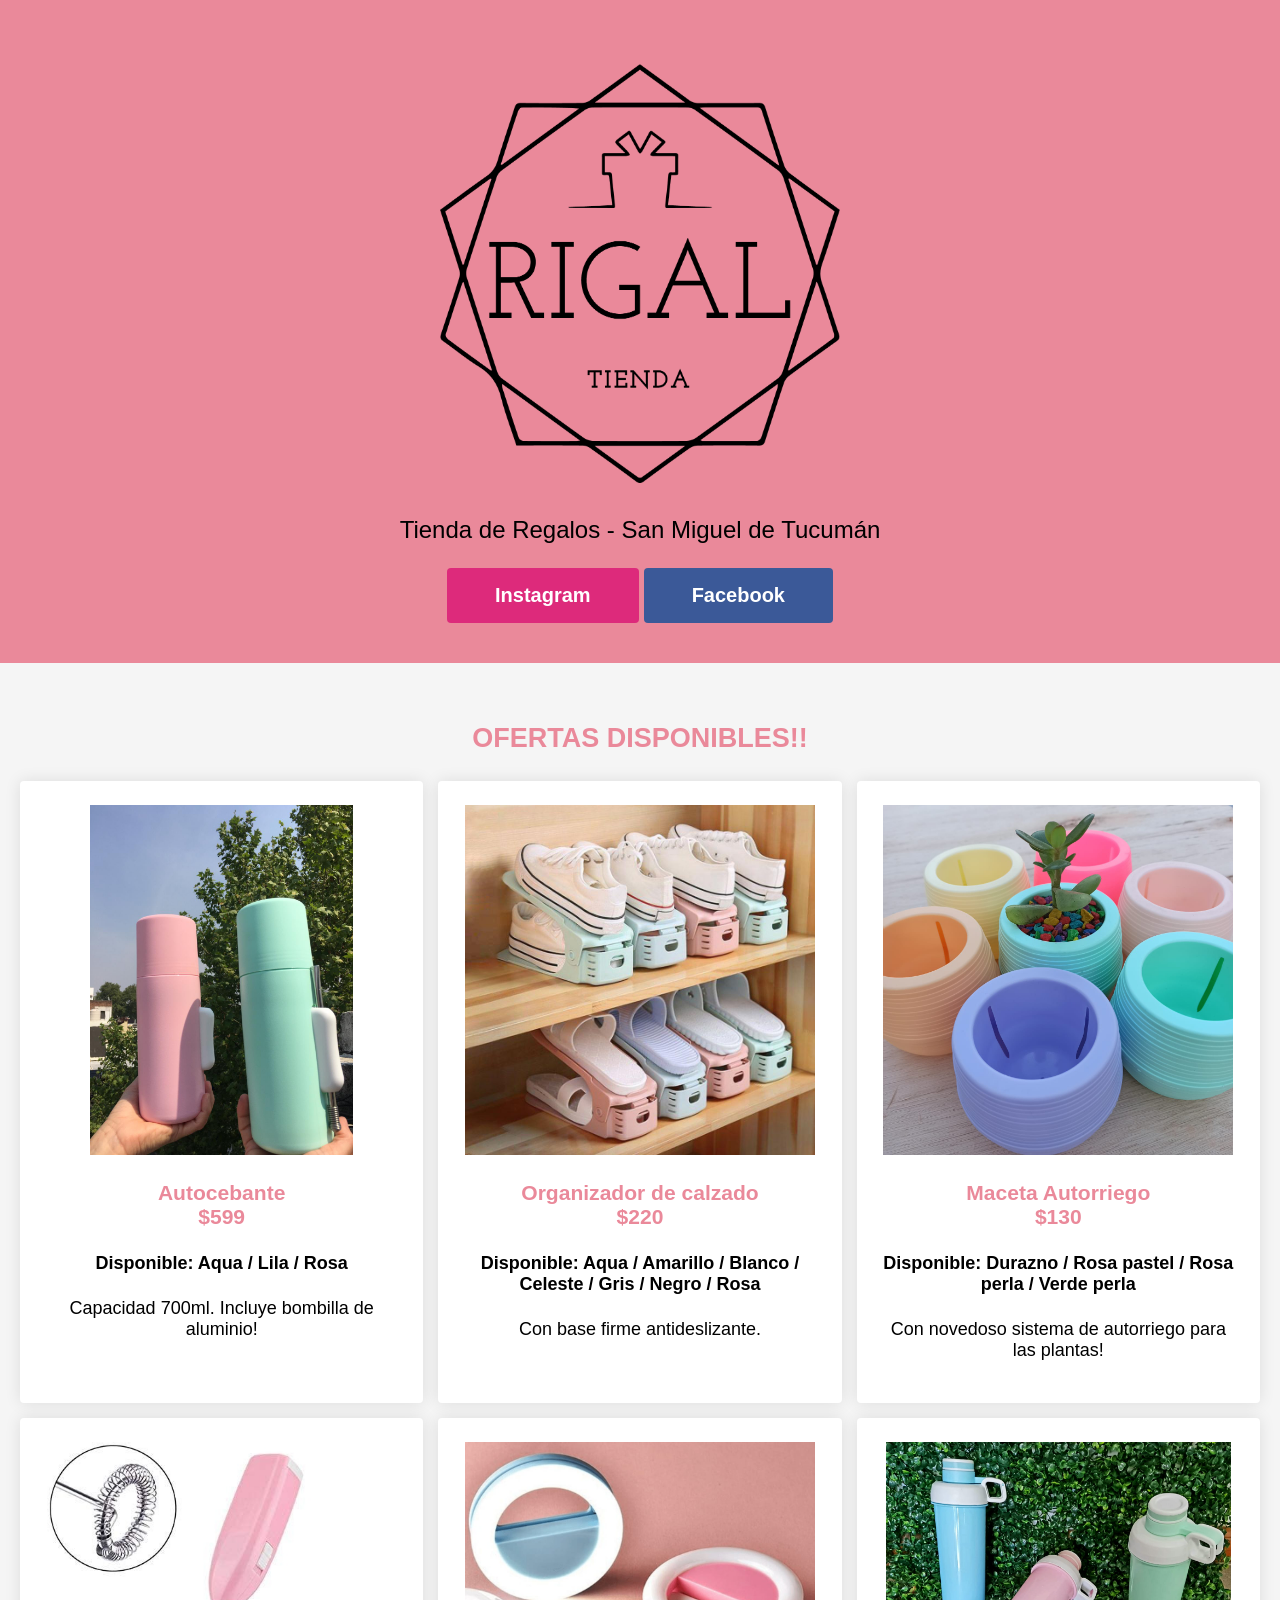
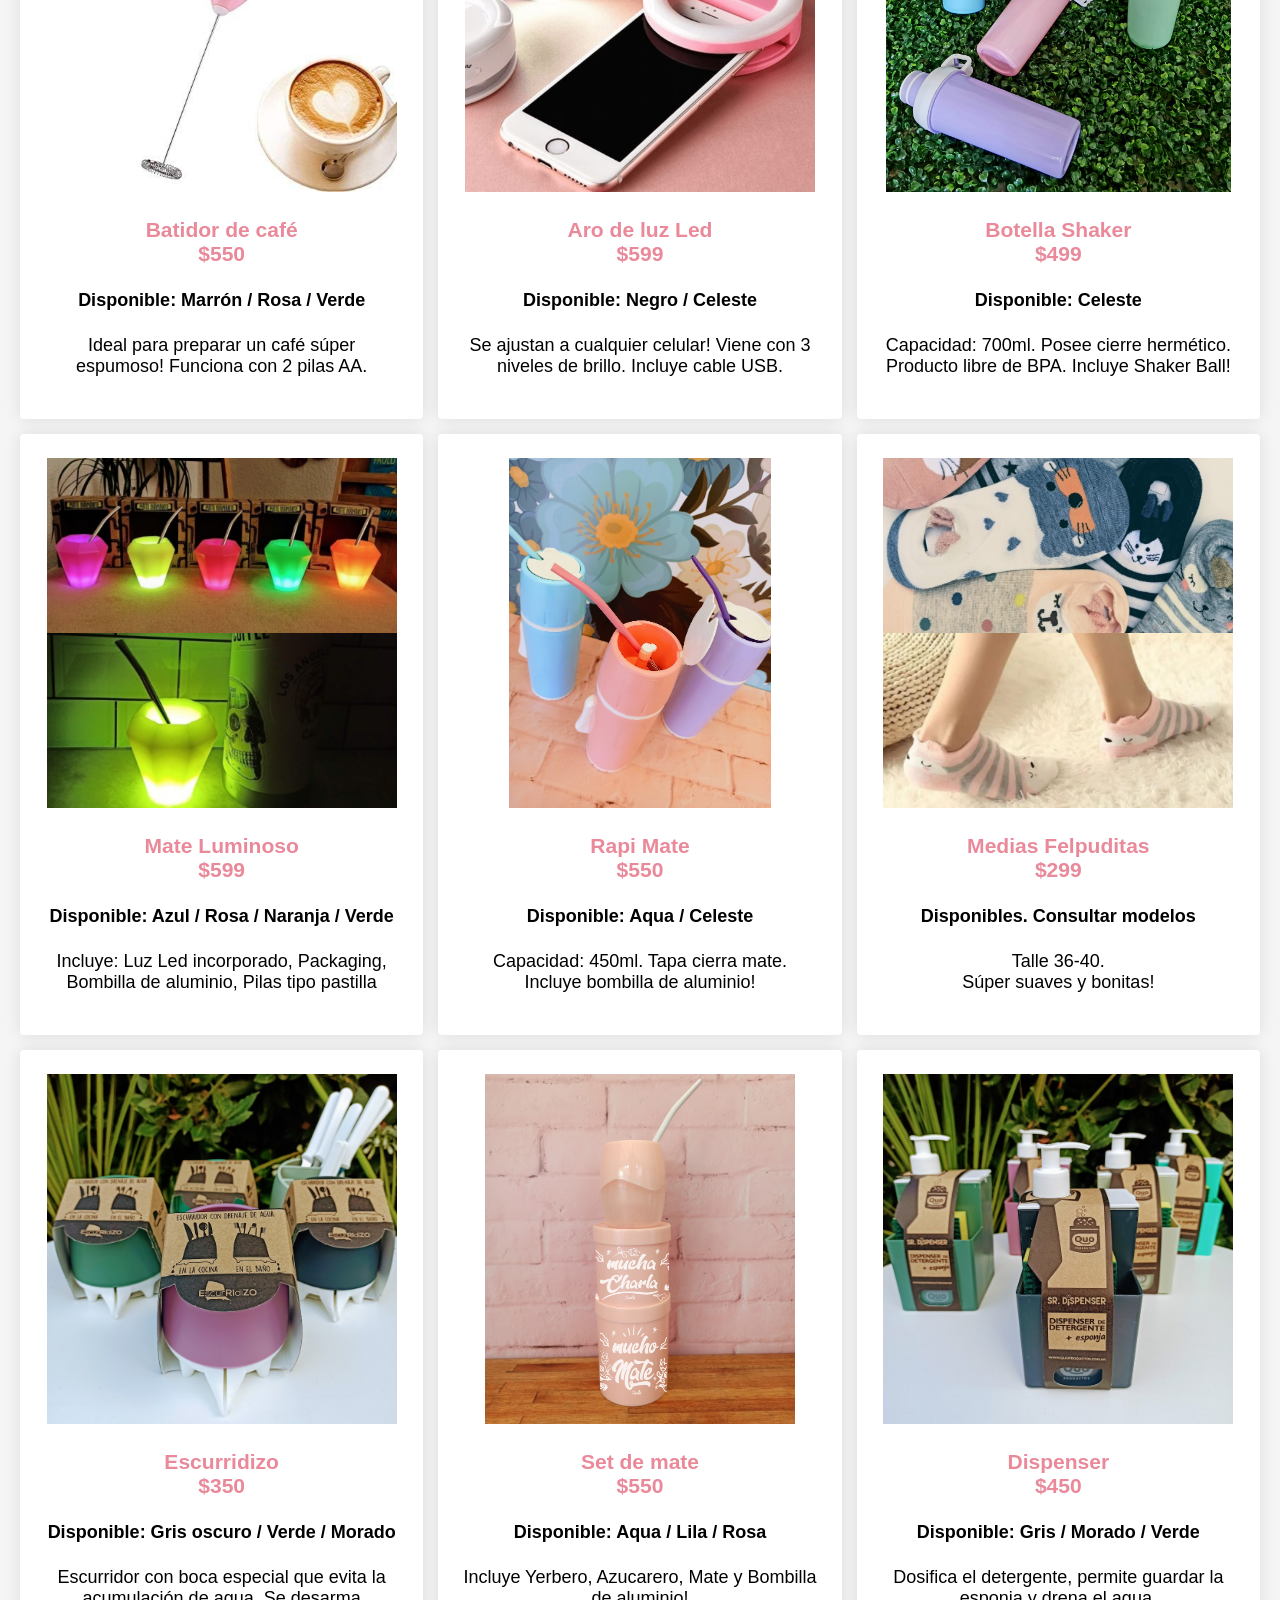
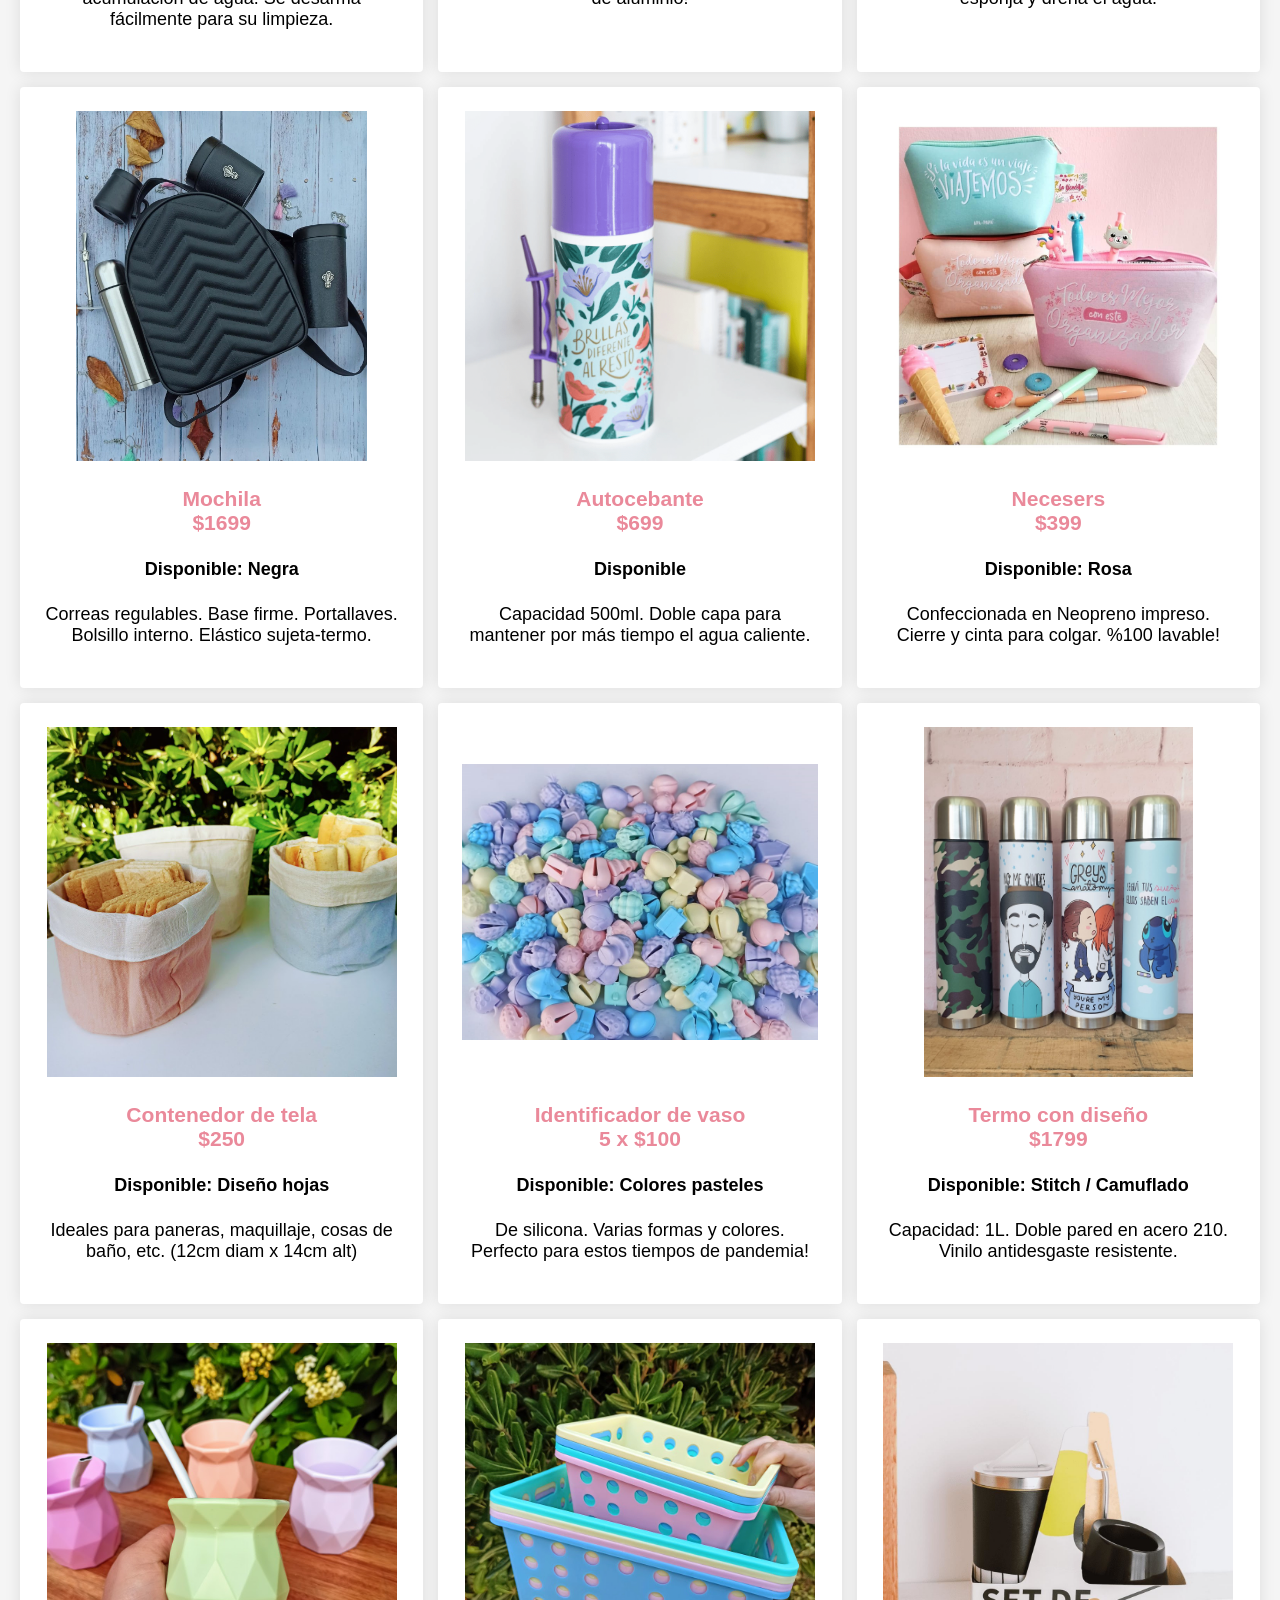
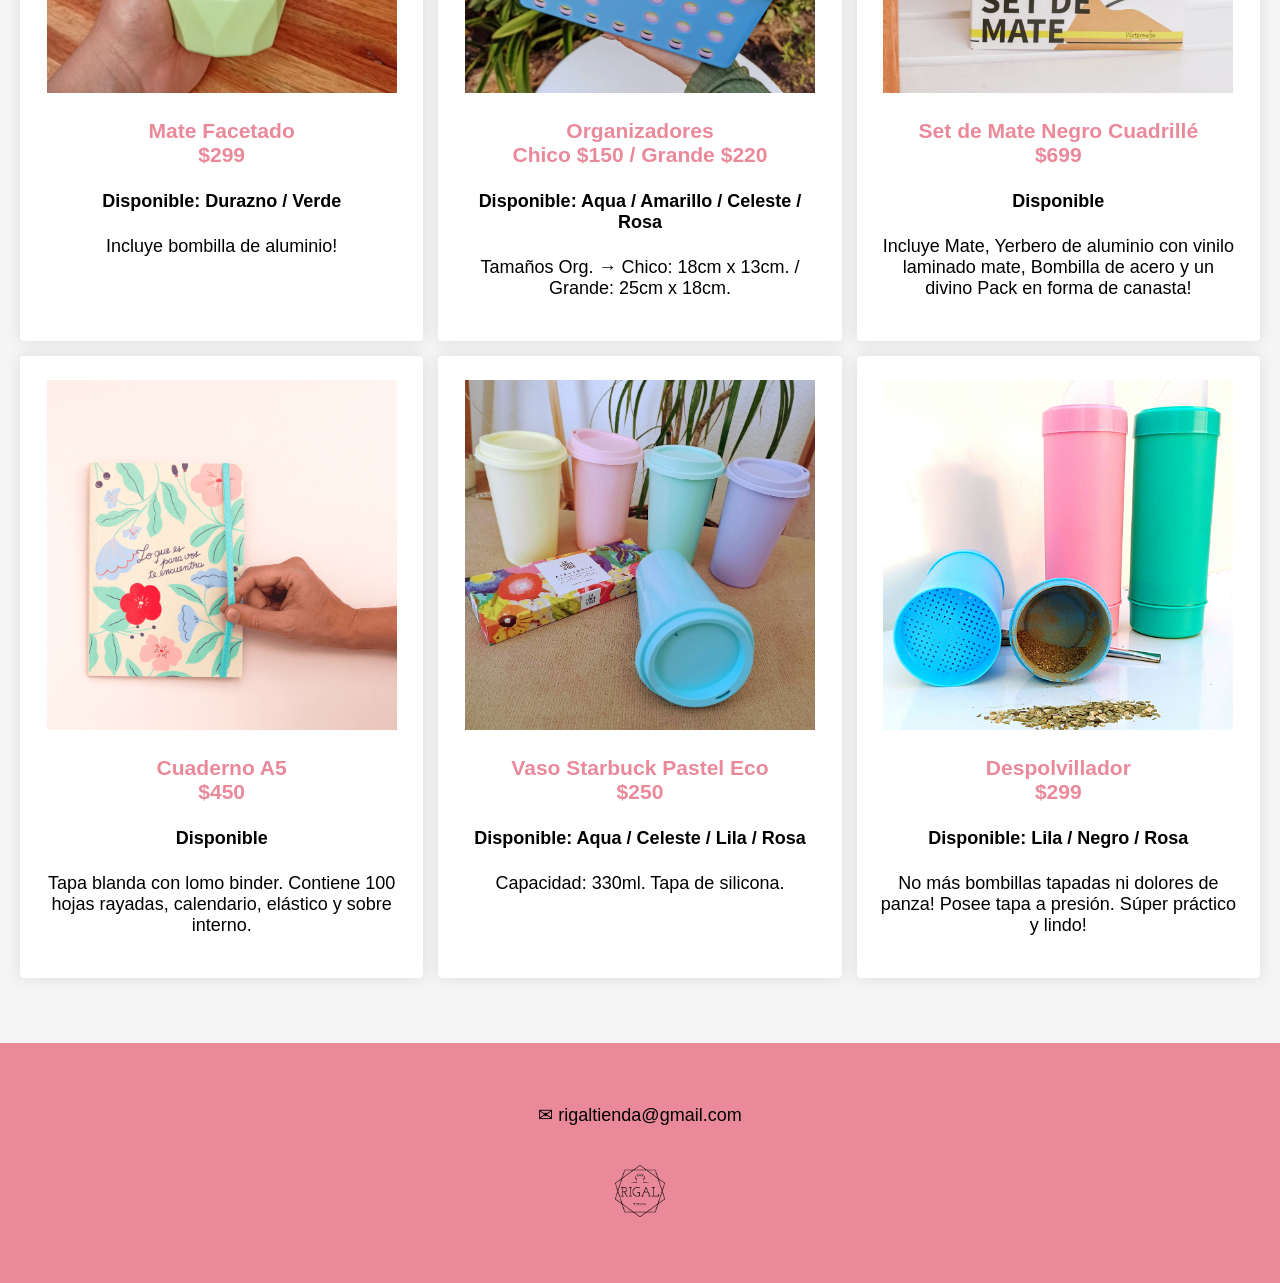
<file: index.html>
<!DOCTYPE html>
<html lang="es">
<head>
  <meta charset="UTF-8">
  <title>RIGAL</title>

  <link rel="stylesheet" href="css/estilos.css">

<link  rel="icon" href="imagenes/rigal.png" type="image/png" />

</head>

<body>

  <!-- Cabeza  -->
  <div class="cabeza">
    <h1> <img src="imagenes/rigal.png" width="400" alt="logorigal" title="Rigal" >  </h1>
    <p> Tienda de Regalos - San Miguel de Tucumán </p>
    <a href="https://www.instagram.com/rigaltucuman" target="_blank" class="btn-1">Instagram</a>
    <a href="https://www.facebook.com/rigaltienda" target="_blank" class="btn-2">Facebook</a>
  </div>

  <div class="contenedor">

    <h2>OFERTAS DISPONIBLES!!</h2>

    <!-- Contenedor de cuadros -->
    <div class="cuadros">

<!-- -------------------------------------------------------------------------------------------------- -->


<!-- <div class="producto">
       <img src="imagenes/" alt="">
       <h3>  <br> $ </h3>
       <h4> Disponibles: </h4>
       <p> </p>
     </div>    -->


      <!-- 1 -->
      <div class="producto">
        <img src="imagenes/matienzo.jpg" alt="">
        <h3> Autocebante <br> $599 </h3>
        <h4> Disponible: Aqua / Lila / Rosa </h4>
        <p> Capacidad 700ml. Incluye bombilla de aluminio! </p>
      </div>
     

      <!-- 2 -->
      <div class="producto">
        <img src="imagenes/organizadorcalzado.jpg" alt="">
        <h3> Organizador de calzado <br> $220 </h3>
        <h4> Disponible: Aqua / Amarillo / Blanco / Celeste / Gris / Negro / Rosa </h4>
        <p> Con base firme antideslizante. </p>
      </div>


      <!-- 3 -->
      <div class="producto">
        <img src="imagenes/maceta.jpeg" alt="">
        <h3> Maceta Autorriego <br> $130</h3>
        <h4> Disponible: Durazno / Rosa pastel / Rosa perla / Verde perla </h4>
        <p> Con novedoso sistema de autorriego para las plantas! </p>
      </div>
    

       <!-- 4 -->
       <div class="producto">
        <img src="imagenes/batidorcafe.jpg" alt="">
        <h3> Batidor de café <br> $550 </h3>
        <h4> Disponible: Marrón / Rosa / Verde </h4>
        <p> Ideal para preparar un café súper espumoso! Funciona con 2 pilas AA. </p>
      </div>


      <!-- 5 -->
      <div class="producto">
        <img src="imagenes/aroluzled.jpg" alt="">
        <h3> Aro de luz Led <br> $599 </h3>
        <h4> Disponible: Negro / Celeste </h4>
        <p> Se ajustan a cualquier celular! Viene con 3 niveles de brillo. Incluye cable USB. </p>
      </div>


      <!-- 6 -->
      <div class="producto">
        <img src="imagenes/botellashaker.jpg" alt="">
        <h3> Botella Shaker <br> $499 </h3>
        <h4> Disponible: Celeste </h4>
        <p> Capacidad: 700ml. Posee cierre hermético. Producto libre de BPA. Incluye Shaker Ball! </p>
      </div>


      <!-- 7 -->
      <div class="producto">
        <img src="imagenes/mateluminoso.jpg" alt="">
        <h3> Mate Luminoso <br> $599 </h3>
        <h4> Disponible: Azul / Rosa / Naranja / Verde </h4>
        <p> Incluye: Luz Led incorporado, Packaging, Bombilla de aluminio, Pilas tipo pastilla  </p>
      </div>


      <!-- 8 -->
      <div class="producto">
        <img src="imagenes/rapimate.jpg" alt="">
        <h3> Rapi Mate <br> $550 </h3>
        <h4> Disponible: Aqua / Celeste </h4>
        <p> Capacidad: 450ml. Tapa cierra mate. Incluye bombilla de aluminio! </p>
      </div>


      <!-- 9 -->
      <div class="producto">
        <img src="imagenes/mediasfelpuditas.jpg" alt="">
        <h3> Medias Felpuditas <br> $299 </h3>
        <h4> Disponibles. Consultar modelos </h4>
        <p> Talle 36-40. <br> Súper suaves y bonitas! </p>
      </div>


      <!-- 10 -->
      <div class="producto">
        <img src="imagenes/escurridizo.jpeg" alt="">
        <h3> Escurridizo <br> $350 </h3>
        <h4> Disponible: Gris oscuro / Verde / Morado </h4>
        <p> Escurridor con boca especial que evita la acumulación de agua. Se desarma fácilmente para su limpieza. </p>
      </div> 
     


      <!-- 11 -->
      <div class="producto">
        <img src="imagenes/setmatellevame.png" alt="">
        <h3> Set de mate <br> $550 </h3>
        <h4> Disponible: Aqua / Lila / Rosa </h4>
        <p> Incluye Yerbero, Azucarero, Mate y Bombilla de aluminio! </p>
      </div> 
  


      <!-- 12 -->
      <div class="producto">
        <img src="imagenes/dispenser.jpeg" alt="">
        <h3> Dispenser <br> $450 </h3>
        <h4> Disponible: Gris / Morado / Verde </h4>
        <p> Dosifica el detergente, permite guardar la esponja y drena el agua.</p>
      </div> 


      <!-- 13 -->
      <div class="producto">
        <img src="imagenes/mochila.jpg" alt="">
        <h3> Mochila <br> $1699 </h3>
        <h4> Disponible: Negra </h4>
        <p> Correas regulables. Base firme. Portallaves. Bolsillo interno. Elástico sujeta-termo. </p>
      </div> 

     

      <!-- 14 -->
      <div class="producto">
        <img src="imagenes/autocebantewatermelon.png" alt="">
        <h3> Autocebante <br> $699 </h3>
        <h4> Disponible </h4>
        <p> Capacidad 500ml. Doble capa para mantener por más tiempo el agua caliente. </p>
      </div>
    
      

      <!-- 15 -->
      <div class="producto">
        <img src="imagenes/necesers.jpg" alt="">
        <h3> Necesers <br> $399 </h3>
        <h4>Disponible: Rosa </h4>
        <p> Confeccionada en Neopreno impreso. Cierre y cinta para colgar. %100 lavable!</p>
      </div> 


      <!-- 16 -->
      <div class="producto">
        <img src="imagenes/contenedorcito.jpg" alt="">
        <h3> Contenedor de tela <br> $250 </h3>
        <h4>Disponible: Diseño hojas </h4>
        <p>Ideales para paneras, maquillaje, cosas de baño, etc. (12cm diam x 14cm alt)</p>
      </div> 


      <!-- 17 -->
      <div class="producto">
        <img src="imagenes/identificadordevaso.jpeg" alt="">
        <h3> Identificador de vaso <br> 5 x $100 </h3>
        <h4>Disponible: Colores pasteles </h4>
        <p>De silicona. Varias formas y colores. Perfecto para estos tiempos de pandemia!</p>
      </div> 


      <!-- 18 -->
      <div class="producto">
       <img src="imagenes/termocondiseño.jpeg" alt="">
       <h3> Termo con diseño <br> $1799 </h3>
       <h4>Disponible: Stitch / Camuflado </h4>
       <p>Capacidad: 1L. Doble pared en acero 210. Vinilo antidesgaste resistente.</p>
     </div>   


     <!-- 19 -->
       <div class="producto">
       <img src="imagenes/matefaceta.jpg" alt="">
       <h3> Mate Facetado <br> $299 </h3>
       <h4>Disponible: Durazno / Verde </h4>
       <p>Incluye bombilla de aluminio!</p>
     </div> 


     <!-- 20 -->
      <div class="producto">
       <img src="imagenes/organizadoreschicosygrandes.jpg" alt="">
       <h3> Organizadores <br> Chico $150 / Grande $220 </h3>
       <h4> Disponible: Aqua / Amarillo / Celeste / Rosa </h4>
       <p> Tamaños Org. → Chico: 18cm x 13cm. / Grande: 25cm x 18cm. </p>
     </div>    


     <!-- 21 -->
     <div class="producto">
      <img src="imagenes/setcuadrille.jpeg" alt="">
      <h3> Set de Mate Negro Cuadrillé <br> $699 </h3>
      <h4> Disponible </h4>
      <p> Incluye Mate, Yerbero de aluminio con vinilo laminado mate, Bombilla de acero y un divino Pack en forma de canasta! </p>
    </div>

    
     <!-- 22 -->
     <div class="producto">
      <img src="imagenes/cuadernotapablanda.png" alt="">
      <h3> Cuaderno A5 <br> $450 </h3>
      <h4> Disponible </h4>
      <p> Tapa blanda con lomo binder. Contiene 100 hojas rayadas, calendario, elástico y sobre interno. </p>
    </div> 


     <!-- 23 -->
    <div class="producto">
      <img src="imagenes/vasostarbuckeco.jpg" alt="">
      <h3> Vaso Starbuck Pastel Eco <br> $250 </h3>
      <h4> Disponible: Aqua / Celeste / Lila / Rosa </h4>
      <p> Capacidad: 330ml. Tapa de silicona. </p>
    </div>   


     <!-- 24 -->
     <div class="producto">
      <img src="imagenes/tamizadoryerba.png" alt="">
      <h3> Despolvillador <br> $299 </h3>
      <h4> Disponible: Lila / Negro / Rosa </h4>
      <p> No más bombillas tapadas ni dolores de panza! Posee tapa a presión. Súper práctico y lindo! </p>
    </div>   



    </div>
  </div>
  
<!-- -------------------------------------------------------------------------------------------------- -->

  <!-- Pie -->
  <div class="pie">
    <div class="contenedor">
      <p> ✉ rigaltienda@gmail.com </p>
      <br>
      <img src="imagenes/rigal.png" width="50" alt="logorigal" title="Rigal" >
    </div>
  </div>

</body>

</html>
</file>
<file: css/estilos.css>
body {
  font-family: Arial, Helvetica, sans-serif;
  color: black;
  font-size: 18px;
  margin: 0;
  background-color: rgb(245, 245, 245); 
}

h2, h3 {
  color: rgb(234, 137, 154);
}

.contenedor {
  width: 900px;
  margin: 60px auto;
  text-align: center; 
}

.cabeza {
  background-color: rgb(234, 137, 154);
  padding: 40px 0;
  text-align: center;  
}

.cabeza p {
  color: black;
  font-size: 24px;
}

.btn-1 {
  background-color: rgb(221, 42, 123);
  color: white;
  padding: 16px 48px;
  border-radius: 4px;
  display: inline-block;
  text-decoration: none;
  transition: .3s;
  font-size: 20px;
  font-weight: bold;
}

.btn-1:hover {
  background-color: rgb(221, 42, 102);
  color: white;
}

.btn-2 {
  background-color: rgb(59, 89, 152);
  color: white;
  padding: 16px 48px;
  border-radius: 4px;
  display: inline-block;
  text-decoration: none;
  transition: .3s;
  font-size: 20px;
  font-weight: bold;
}

.btn-2:hover {
  background-color: rgb(59, 76, 152);
  color: white;
}

.producto {
  background: white;
  box-shadow: 0 0 16px rgba(0,0,0,0.1);
  border-radius: 4px;
  padding: 24px;
  margin: 5px;
  flex-grow: 1;
}

.producto img {
  width: 100%;
  height: 350px;
  object-fit: contain;
  border-radius: 1px;
}

.producto h3 {
  margin-bottom: 0;
}

.pie {
  background: rgb(234, 137, 154);
  color: black;
  padding: 1px 0px;
}

.cuadros {
  display: grid;
  grid-template-columns: 1fr 1fr 1fr;
  grid-gap: 5px;
}


@media (min-width: 1000px) {
  .contenedor {
    width: 1250px;
  }
  .cuadros {
    grid-template-columns: 1fr 1fr 1fr;
  }
}
</file>
